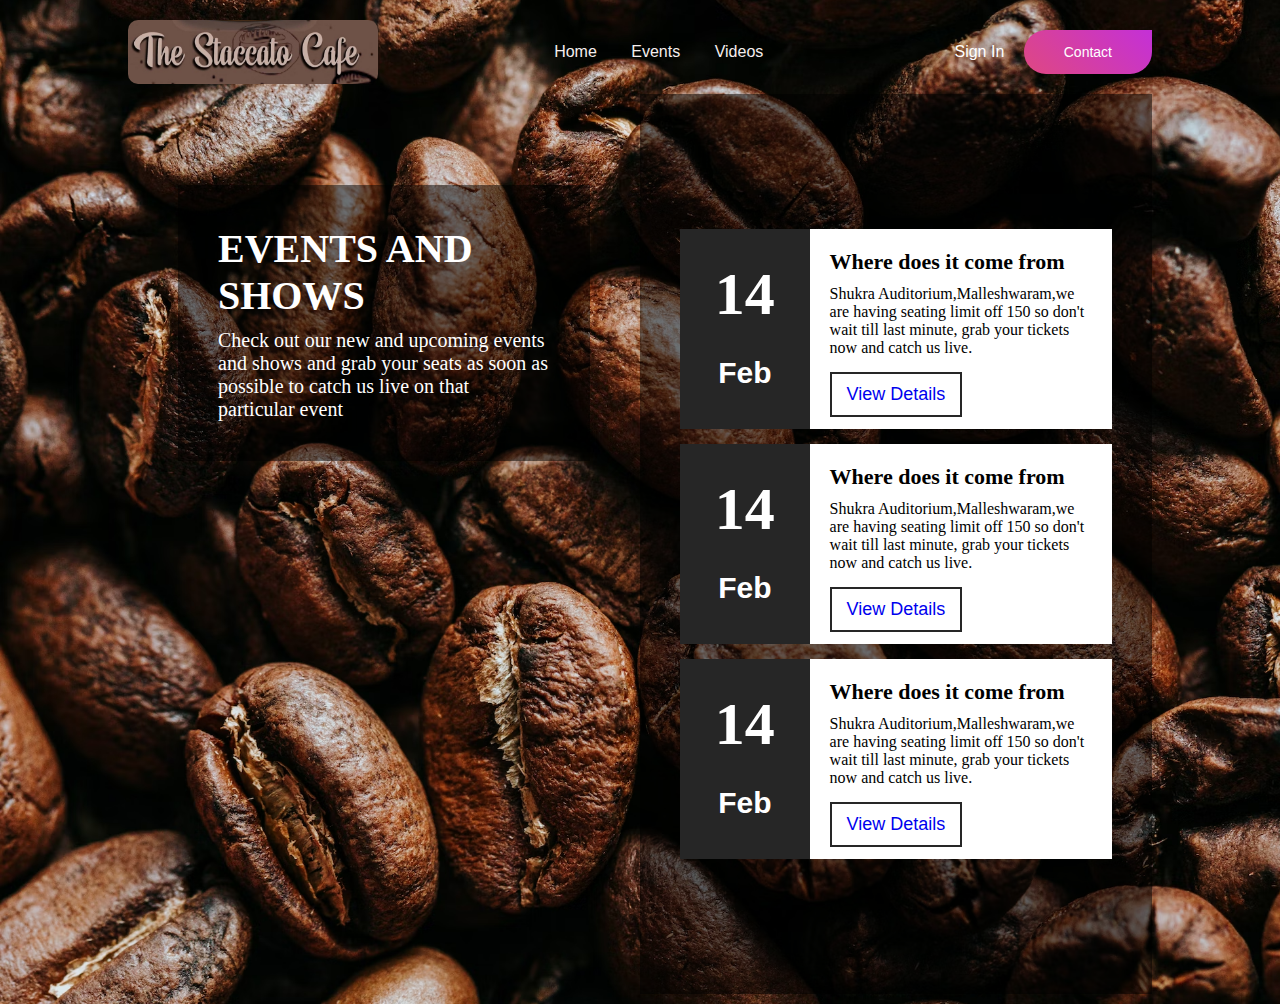
<file: events.html>
<!DOCTYPE html>
<html>
<head>
    <meta name="viewport" content="width=device-width, initial-scale=1.0">
    <title>Music</title>
    <link rel="stylesheet" href="style.css">
</head>
<body>
    <div class="hero">
        <nav>
            <img src="images/p21.jpg"class="logo">
            <ul>
                <li><a href="#"></a><a href="index.html" class="line">Home</a></li>
                <li><a href="#"></a><a href="events.html" class="line">Events</a></li>
                <li><a href="#"></a><a href="videos.html" class="line">Videos</a></li>
                
            </ul>
            <div>
                <a href="#" class="login-btn"></a><a href="sign.html" class="login-btn">Sign In</a>
                <a href="#"class="btn">Contact</a>
            </div>
        </nav>
        <section>
            <div class="leftBox">
                <div class="content">
                    <h1>Events and Shows</h1>
                    <p>Check out our new and upcoming events and shows and grab your seats as soon as possible to catch us live
                        on that particular event</p>
                </div>
            </div>
            <div class="events">
                <ul>
                    <li>
                        <div class="time">
                            <h2>14<br><span>Feb</span></h2>
                        </div>
                        <div class="details">
                            <h3>Where does it come from</h3>
                            <p>Shukra Auditorium,Malleshwaram,we are having seating limit off 150 so don't wait till last minute,
                                grab your tickets now and catch us live.
                            </p>
                            <a href="https://l.instagram.com/?u=https%3A%2F%2Fpassess.page.link%2F1&e=AT0CL9537CAqQ5uIwAR0K3_ypW0VQ2pgDqKlFaP4S53eatJ_V8KxAru9IAQShvnxnO_RWjaEeLctTgrCwasp0-MsmKgT50iP">View Details</a>
                        </div>
                        <div style="clear:both;"></div>
                    </li>
                    <li>
                        <div class="time">
                            <h2>14<br><span>Feb</span></h2>
                        </div>
                        <div class="details">
                            <h3>Where does it come from</h3>
                            <p>Shukra Auditorium,Malleshwaram,we are having seating limit off 150 so don't wait till last minute,
                                grab your tickets now and catch us live.
                            </p>
                            <a href="https://l.instagram.com/?u=https%3A%2F%2Fpassess.page.link%2F1&e=AT0CL9537CAqQ5uIwAR0K3_ypW0VQ2pgDqKlFaP4S53eatJ_V8KxAru9IAQShvnxnO_RWjaEeLctTgrCwasp0-MsmKgT50iP">View Details</a>
                        </div>
                        <div style="clear:both;"></div>
                    </li>
                    <li>
                        <div class="time">
                            <h2>14<br><span>Feb</span></h2>
                        </div>
                        <div class="details">
                            <h3>Where does it come from</h3>
                            <p>Shukra Auditorium,Malleshwaram,we are having seating limit off 150 so don't wait till last minute,
                                grab your tickets now and catch us live.
                            </p>
                            <a href="https://l.instagram.com/?u=https%3A%2F%2Fpassess.page.link%2F1&e=AT0CL9537CAqQ5uIwAR0K3_ypW0VQ2pgDqKlFaP4S53eatJ_V8KxAru9IAQShvnxnO_RWjaEeLctTgrCwasp0-MsmKgT50iP">View Details</a>
                        </div>
                        <div style="clear:both;"></div>
                    </li>
                </ul>
            </div>
        </section>
      
        

    </div>
</body>
</html>
</file>
<file: style.css>
*{
    margin: 0;
    padding: 0;
    box-sizing: border-box;
    font-family: 'poppins',sans-serif;
}

.hero{
    width: 100%;
    min-height: 100vh;
    background-image: url(images/bg2.png);
    background-position: center;
    background-size: cover;
    padding: 10px 10%;
    overflow:hidden;
    position: absolute;
}
nav{
    padding: 10px 0;
    display: flex;
    align-items: center;
    justify-content: space-between;
}
.logo{
    width: 250px;
    border-radius: 10px;
}
nav ul li{
    display: inline-block;
    list-style: none;
    margin: 10px 15px;
}
nav ul li a{
    text-decoration: none;
    color: rgb(245, 238, 238);
    font-weight: 400;

}
.login-btn{
    text-decoration: none;
    color: #fff;
    margin-right: 15px;
    font-weight: 400;
}
.btn{
    display:inline-block ;
    text-decoration: none;
    padding: 14px 40px;
    color: #fff;
    background-image: linear-gradient(45deg, #df4881,#c430d7);
    font-size: 14px;
    border-radius: 30px;
    border-top-right-radius: 0;
    transition: 0.5s;
    
}
.content{
    margin-top: 10%;
    max-width: 600px;
}
.content h1{
    font-size: 50px;
    color: #fff;
}
.content p{
    margin: 10px 0 30px;
    color: #fff;
    font-size: medium;
    animation-delay: 0.5s;

}
.content .btn{
    padding: 15px 80px;
    font-size: 16px;
    animation-delay: 0.5s;
}
.btn:hover{
    border-bottom-right-radius: 30px;

}
.feature-img{
    width: 800px;
    position: absolute;
    bottom: 0;
    right:7px;
   
    
}
.feature-img.anim{
    animation-delay: 0.5s;
    margin-right: 20px;
    width: 800px; 
    height: 550px;

}
.anim{
    opacity: 0;
    transform: translateY(30px);
    animation: moveup 0.5s linear forwards ;
}
@keyframes moveup{
    100%{
        opacity: 1;
        transform: translateY(0px);
    }
}
.form-box{
    width: 90%;
    max-width: 450px;
    position: absolute;
    top: 55%;
    left: 50%;
    transform: translate(-50%,-50%);
    background: #fff;
    padding: 50px 60px 70px;
    text-align: center;
}
.form-box h1{
    font-size: 30px;
    margin-bottom: 60px;
    color: #3c00a0;
    position: relative;
}
.form-box h1::after{
    content: '';
    width: 30px;
    height: 4px;
    border-radius: 3px;
    background: #3c00a0;
    position: absolute;
    bottom: -12px;
    left: 50%;
    transform: translate(-50%);
}

.input-field{
    background: #eaeaea;
    margin: 15px 0;
    border-radius: 3px;
    display: flex;
    align-items: center;
    max-height: 65px;
    transition: max-height 0.5s;
    overflow: hidden;
}
input{
    width: 100%;
    background: transparent;
    border: 0;
    outline: 0;
    padding: 18px 15px;
}
.input-field i{
    margin-left: 15px;
    color: #999;
}

form p{
    text-align: left;
    font-size: 13px;
}
form p a{
    text-decoration: none;
    color: #3c00a0;
}

.btn-field{
    width: 100%;
    display: flex;
    justify-content: space-between;
}
.btn-field button{
    flex-basis: 48%;
    background: #3c00a0;
    color: #fff;
    height: 40px;
    border-radius: 20px;
    border: 0;
    outline: 0;
    cursor: pointer;
    transition: background 1s;
}
.input-group{
      height: 280px;
}
.btn-field button.disable{
    background: #eaeaea;
    color: #555;

}
.video-player{
    margin-top: 15%;
    display: flex;
    flex-wrap: wrap;
}
.abc{
    width: 15%;
    background: #eaeaea;
    border-radius: 2px;
}
.img-gallery{
    width: 90%;
    margin: 110px auto 50px;
    display: grid;
    grid-template-columns: repeat(auto-fit,minmax(250px,1fr));
    grid-gap: 30px;

}
.img-gallery video{
    width: 100%;
    cursor: pointer;
    border-radius: 20px;
}
.img-gallery video:hover{
    transform: scale(0.8) rotate(-5deg);
    border-radius: 30px;
    box-shadow: 0 32px 75px rgba(68, 77,136,0.2);
}
.full-vd{
    width: 100%;
    height: 100vh;
    background: rgba(0,0,0,0.9);
    position: fixed;
    top: 0;
    left: 0;
    display: none;
    align-items: center;
    justify-content: center;
    z-index: 100;
}
.full-vd video{
    width: 90%;
    max-width: 500px;
}
.full-vd span{
    position: absolute;
    top: 5%;
    right: 5%;
    font-size: 30px;
    color: #fff;
    cursor: pointer;
}
.link{
    color: #fff;
    font-size: 20px;
    left: 2px;
    font-style: italic;
}
.link a:hover{
    background-color: red;
}
.link a{
    background-color: #f44336;
    color: white;
    padding: 5px 15px;
    text-align: center;
    text-decoration: none;
    display: inline-block;
    width: 50%;
    height: 10%;
   
    
}
.txt{
    
    width: 80%;
    margin: 50px auto;
    box-sizing: border-box;
    
    
}
.txt h1{
    color: #fff;
    padding: 50px 0;
    /*background: linear-gradient(to bottom, #33ccff 0%, #ff99cc 100%);*/
    background: rgba(0,0,0,0.5);
    font-size: 40px;
    text-align: center;
    border-radius: 60px;
    /*font-family: "Georgia", serif;*/
}
.txt h1:hover{
   /* background: linear-gradient(to bottom, #66ff99 0%, #3366ff 100%);*/
   background: linear-gradient(to bottom, #33ccff 0%, #ff99cc 100%);
}
.line:hover{
    color: #f44336;
    
}
section{
    width: 100%;
    height: 100vh;
    
}
section .leftBox{
    width: 50%;
    height:100%;
    float: left;
    padding: 50px;
    box-sizing: border-box;

}
section .leftBox .content{
    color: #fff;
    background: rgba(0,0,0,0.5);
    padding: 40px;
    transition: 0.5s;
}
section .leftBox .content:hover{
    background: #e91e63;
}
section .leftBox .content h1{
    margin: 0;
    padding: 0;
    font-size: 40px;
    text-transform: uppercase;
    font-family: "Georgia", serif;
}
section .leftBox .content p{
    bottom: 2px;
    margin: 10px 0 0;
    padding: 0;
    font-family: "Times New Roman", serif;
    font-size: 20px;
}
section .events{
    position: relative;
    width: 50%;
    height: 100%;
    background: rgba(0,0,0,0.5);
    float: right;
    box-sizing: border-box;
}
section .events ul{
    position: absolute;
    top: 50%;
    transform: translateY(-50%);
    margin: 0;
    padding: 40px;
    box-sizing: border-box;

}
section .events ul li{
    list-style: none;
    background:#fff;
    box-sizing: border-box;
    height: 200px;
    margin:15px 0;
}
section .events ul li .time{
    position: relative;
    padding: 20px;
    background: #262626;
    box-sizing: border-box;
    width: 30%;
    height: 100%;
    float: left;
    text-align: center;
    transition: 0.5s;
}
section .events ul li:hover .time{
    background: #e91e63;


} 
section .events ul li .time h2{
    position: absolute;
    margin: 0;
    padding: 0;
    top: 50%;
    left: 50%;
    transform: translate(-50%,-50%);
    color: #fff;
    font-size: 60px;
    font-family: "Georgia", serif;
}
section .events ul li .time h2 span{
    font-size: 30px;
}
section .events ul li .details{
    padding: 20px;
    background: #fff;
    box-sizing: border-box;
    width: 70%;
    height: 100%;
    float: left;
}
section .events ul li .details h3{
    position: relative;
    margin: 0;
    padding: 0;
    font-size: 22px;
    font-family: "Georgia", serif;
}
section .events ul li .details p{
    position: relative;
    margin:10px 0 0;
    padding: 0;
    font-size: 16px;
    font-family: "Times New Roman", serif;
}
section .events ul li .details a{
    display: inline-block;
    text-decoration: none;
    padding: 10px 15px;
    border: 2px solid #262626;
    margin-top: 15px;
    font-size: 18px;
    transition:0.5s;
    

}
section .events ul li .details a:hover{
    background: #e91e63;
    color: #fff;
    border-color: #e91e63;
}
/*footer{
    width: 100%;
    position: absolute;
    bottom: 0;
    background:linear-gradient(to right,#00093c,#2d0b00);
    color: #fff;
    padding: 100px 0 30px;
    border-top-left-radius: 125px;
    font-size: 13px;
    line-height: 5px;
}
.frow{
    width: 85%;
    margin: auto;
    display: flex;
    flex-wrap: wrap;
    align-items: flex-start;
    justify-content: space-between;

}
.fcol{
    flex-basis: 25%;
    padding: 10px;
}
.flogo{
    width: 80px;
    margin-bottom: 30px;
}*/
footer{
    position:absolute;
    bottom: 0;
    left: 0;
    right: 0;
    background: #111;
    height: auto;
    width: 100vw;
    font-family: "open Sans";
    padding-top: 40px;
    color: #fff;
}
.footer-content{
    display: flex;
    align-items: center;
    justify-content: center;
    flex-direction: column;
    text-align: center;
}
.footer-content h3{
    font-size: 1.8rem;
    font-weight: 400;
    text-transform: capitalize;
    line-height: 3rem;
}
.footer-content p{
    max-width: 500px;
    margin: 10px auto;
    line-height: 28px;
    font-size: 14px;
}
.socials{
    list-style: none;
    display: flex;
    align-items: center;
    justify-content: center;
    margin: 1rem 0 3rem 0;
}
.socials li{
    margin: 0 10px;
}
.socials a{
    text-decoration: none;
    color: #fff;
}
.socials a li{
    font-size: 1.1rem;
    transition: color 0.4s ease;
}
.socials a:hover i{
    color: aqua;

}
.footer-bottom{
    background: #000;
    width: 100vw;
    padding: 20px 0;
    text-align: center;
}
.footer-bottom p{
    font-size: 14px;
    word-spacing: 2px;
    text-transform: capitalize;
}
.footer-bottom span{
    text-transform: uppercase;
    opacity: 0.4;
    font-weight: 200;

}

 @media screen and (max-width: 600px){
    .feature-img.anim{
        margin-right: 20px;
        width: 500px; 
        height: 200px;
   }


 }
 nav .fa{
    display: none;
 }
 @media(max-width:700px){
    nav ul li {
        display: block;
    }
    nav{
        position: absolute;
        background: #43edea;
        height: 100vh;
        width: 200px;
        top: 0;
        right: 0;
        text-align: left;
        z-index: 2;
    }
    nav ul li a{
        display: block;
        
    }
    nav img{
        display: none;
    }
    nav .fa{
        display: block;
        color: #fff;
        margin: 2px;
        font-size: 22px;
        cursor: pointer;
        margin-bottom: 95px;
    }
 }
</file>
